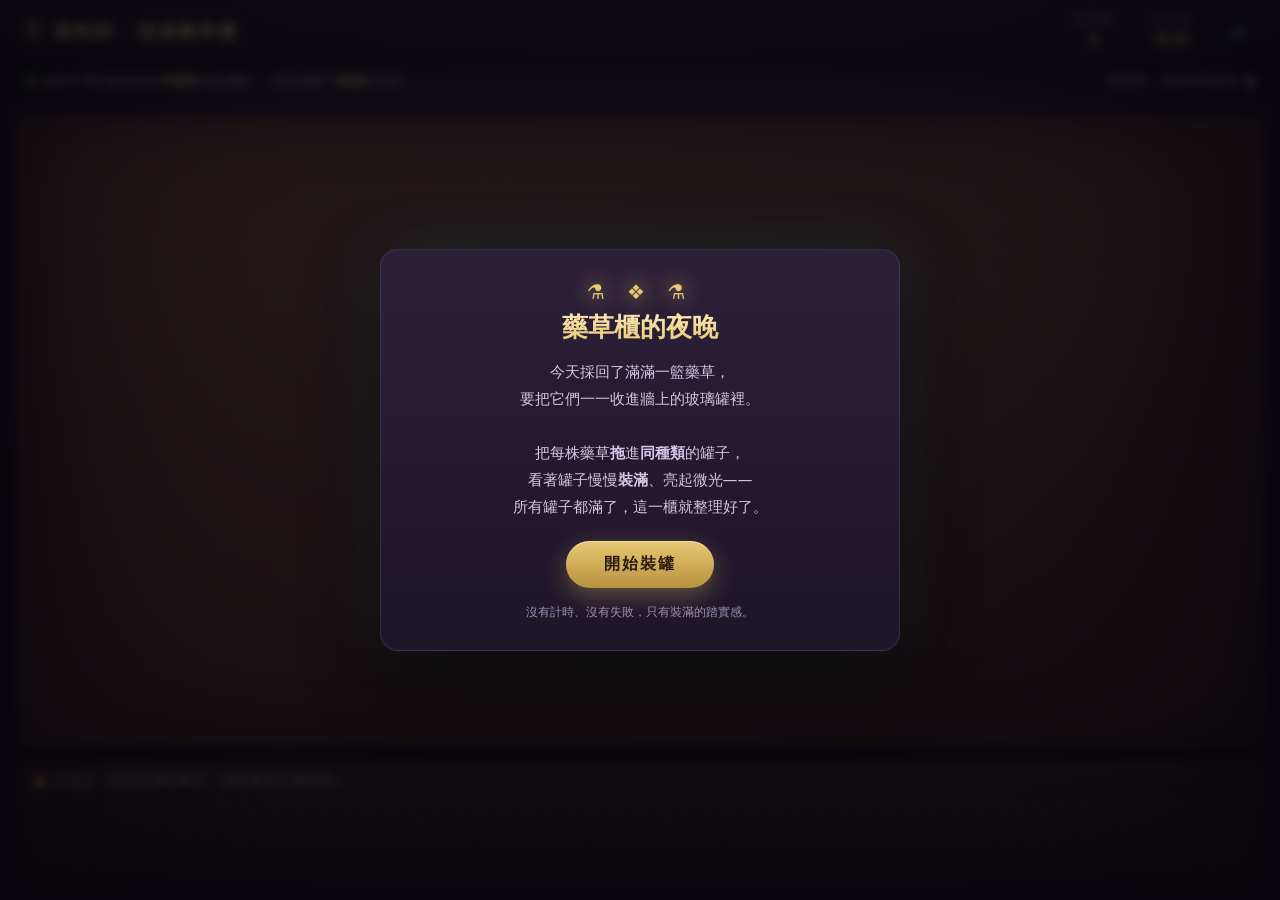
<file: flat.html>
<!DOCTYPE html>
<html lang="zh-Hant">
<head>
<meta charset="UTF-8" />
<meta name="viewport" content="width=device-width, initial-scale=1.0" />
<title>藥劑師：填滿藥草櫃</title>
<link rel="stylesheet" href="style.css" />
</head>
<body>
  <div id="vignette"></div>

  <header id="topbar">
    <div class="brand">
      <span class="rune">⚗</span>
      <h1>藥劑師 · 填滿藥草櫃</h1>
    </div>
    <div class="stats">
      <div class="stat"><span class="label">第幾櫃</span><span id="levelNum">1</span></div>
      <div class="stat"><span class="label">已裝滿</span><span id="filled">0/0</span></div>
      <button id="muteBtn" title="音效開關">🔊</button>
    </div>
  </header>

  <div id="goalBar">
    <span>🌿 把籃子裡的藥草拖進<b>同種類</b>的玻璃罐 ·　把每個罐子<b>裝滿</b>就完成</span>
    <span class="no-rush">慢慢來，沒有時間限制 🍵</span>
  </div>

  <main id="game">
    <section id="cabinet" aria-label="藥草櫃"></section>

    <section id="basketArea">
      <div class="basket-label">🧺 採集籃（拖到對應的罐子；放錯會自己彈回來）</div>
      <div id="basket" aria-label="採集籃"></div>
    </section>
  </main>

  <div id="toast"></div>

  <div id="overlay" class="overlay show">
    <div class="panel">
      <div class="sigil">⚗ ❖ ⚗</div>
      <h2 id="ovTitle">藥草櫃的夜晚</h2>
      <p id="ovText">
        今天採回了滿滿一籃藥草，<br />
        要把它們一一收進牆上的玻璃罐裡。<br /><br />
        把每株藥草<b>拖</b>進<b>同種類</b>的罐子，<br />
        看著罐子慢慢<b>裝滿</b>、亮起微光——<br />
        所有罐子都滿了，這一櫃就整理好了。
      </p>
      <button id="ovBtn" class="btn-primary">開始裝罐</button>
      <p class="hint">沒有計時、沒有失敗，只有裝滿的踏實感。</p>
    </div>
  </div>

  <script src="game.js"></script>
</body>
</html>
</file>
<file: style.css>
:root {
  --wood: #4a3326;
  --wood-dark: #2e1f16;
  --wood-light: #6b4a35;
  --parchment: #efe2c4;
  --ink: #2a2118;
  --gold: #e7c873;
  --glow: #8be8ff;
  --shelf-bg: #3a2719;
}

* { box-sizing: border-box; margin: 0; padding: 0; }

html, body {
  height: 100%;
  font-family: "Segoe UI", "Microsoft JhengHei", system-ui, sans-serif;
  color: var(--parchment);
  background:
    radial-gradient(1200px 700px at 50% -10%, #3b2c4a 0%, #241829 45%, #160f1c 100%);
  overflow: hidden;
  user-select: none;
}
body { display: flex; flex-direction: column; }

#vignette {
  position: fixed; inset: 0; pointer-events: none; z-index: 50;
  box-shadow: inset 0 0 240px 60px rgba(0,0,0,.65);
  background: radial-gradient(900px 500px at 50% 30%, rgba(139,232,255,.05), transparent 70%);
}

/* ---------- Top bar ---------- */
#topbar {
  display: flex; align-items: center; justify-content: space-between;
  padding: 12px 22px;
  background: linear-gradient(#2a1d2eee, #1c1422ee);
  border-bottom: 1px solid #00000080;
  box-shadow: 0 4px 18px rgba(0,0,0,.5);
  position: relative; z-index: 20;
}
.brand { display: flex; align-items: center; gap: 12px; }
.brand .rune { color: var(--gold); font-size: 22px; filter: drop-shadow(0 0 8px var(--gold)); animation: pulse 3s infinite; }
.brand h1 { font-size: 19px; letter-spacing: 1px; font-weight: 600;
  background: linear-gradient(#ffe6b0, #e7c873); -webkit-background-clip: text; background-clip: text; color: transparent; }

.stats { display: flex; gap: 18px; align-items: center; }
.stat { display: flex; flex-direction: column; align-items: center; min-width: 60px; }
.stat .label { font-size: 11px; color: #b9a9c9; letter-spacing: 2px; }
.stat span:last-child { font-size: 20px; font-weight: 700; color: var(--gold); }
#muteBtn { background: #00000040; border: 1px solid #ffffff22; color: #fff; font-size: 16px;
  width: 38px; height: 38px; border-radius: 10px; cursor: pointer; }
#muteBtn:hover { background: #ffffff18; }

.stat.stars span:last-child { letter-spacing: 2px; color: #ffd966; text-shadow: 0 0 8px #ffd96677; }

/* ---------- Goal bar ---------- */
#goalBar {
  display: flex; align-items: center; justify-content: space-between; gap: 16px;
  padding: 8px 22px; background: #0000002e;
  border-bottom: 1px solid #00000040; position: relative; z-index: 15;
  font-size: 13px; color: #d3c6e6;
}
#goalBar b { color: var(--gold); }
#goalBar .no-rush { color: #9fd6b0; white-space: nowrap; }

/* ---------- Layout ---------- */
#game {
  flex: 1; min-height: 0;
  display: flex; flex-direction: column;
  padding: 16px; gap: 14px;
}

/* ---------- 藥草櫃（木櫃外框 + 玻璃罐格） ---------- */
#cabinet {
  flex: 1;
  overflow-y: auto;
  display: grid;
  grid-template-columns: repeat(auto-fit, minmax(150px, 1fr));
  gap: 16px;
  padding: 18px;
  border-radius: 14px;
  background:
    repeating-linear-gradient(0deg, #00000018 0 1px, transparent 1px 30px),
    linear-gradient(165deg, var(--wood-light), var(--wood) 55%, var(--wood-dark));
  border: 3px solid #00000055;
  box-shadow: inset 0 2px 0 #ffffff14, inset 0 0 60px #0006, 0 10px 26px #0007;
}

/* 一格罐子 */
.jar-cell {
  display: flex; flex-direction: column; align-items: center; gap: 8px;
  padding: 12px 8px 10px;
  border-radius: 10px;
  background: linear-gradient(#00000028, #00000010);
  border: 1px solid #00000033;
  box-shadow: inset 0 8px 14px #0005;        /* 凹槽感 */
  transition: box-shadow .15s, transform .1s;
}
.jar-cell.drag-over { box-shadow: 0 0 0 3px var(--glow), inset 0 8px 14px #0005; transform: translateY(-2px); }

/* 玻璃罐 */
.jar { width: 78px; }
.cork {
  width: 46px; height: 14px; margin: 0 auto -3px;
  background: linear-gradient(#b6864f, #8a5f33);
  border-radius: 6px 6px 3px 3px;
  box-shadow: inset 0 2px 0 #ffffff40, 0 2px 4px #0006;
  position: relative; z-index: 2;
}
.glass {
  position: relative;
  height: 96px; width: 100%;
  border-radius: 8px 8px 14px 14px;
  background: linear-gradient(100deg, #ffffff14, #ffffff06 30%, #00000020);
  border: 1px solid #ffffff22;
  box-shadow: inset 0 0 12px #0006, inset 8px 0 10px #ffffff10;
  overflow: hidden;
}
.fill {
  position: absolute; left: 0; right: 0; bottom: 0;
  height: 0; transition: height .35s cubic-bezier(.2,.8,.3,1.1);
  box-shadow: inset 0 6px 10px #ffffff22;
  border-radius: 0 0 12px 12px;
}
.contents { position: absolute; inset: 0; }
.in-herb {
  position: absolute; font-size: 16px;
  filter: drop-shadow(0 1px 1px #0007);
  animation: settle .35s ease-out;
}
.shine {
  position: absolute; top: 6px; left: 8px; width: 10px; height: 60%;
  background: linear-gradient(#ffffff55, transparent);
  border-radius: 8px; pointer-events: none;
}

.jar-label { display: flex; flex-direction: column; align-items: center; gap: 1px; }
.jar-icon { font-size: 18px; filter: drop-shadow(0 0 5px currentColor); }
.jar-name { font-size: 13px; font-weight: 700; color: #efe2c4; letter-spacing: 1px; }
.jar-count { font-size: 12px; color: #d8c9a0; }

/* 裝滿的罐子：微光 */
.jar-cell.full { box-shadow: 0 0 18px 2px #ffe27a55, inset 0 8px 14px #0004; }
.jar-cell.full .glass { border-color: #ffe27a99; box-shadow: inset 0 0 16px #ffe27a44; }
.jar-cell.full .jar-count { color: #ffe9a8; text-shadow: 0 0 8px #ffd96688; }
.jar-cell.full .cork { animation: pop .4s ease-out; }

/* ---------- 採集籃 ---------- */
#basketArea {
  background: linear-gradient(#241f1a, #1a1612);
  border: 2px solid #00000060;
  border-radius: 12px;
  padding: 10px 14px 14px;
  box-shadow: inset 0 2px 0 #ffffff10, 0 -4px 16px #0006;
}
.basket-label { font-size: 13px; color: #cbbda0; letter-spacing: 1px; margin-bottom: 8px; }
#basket {
  display: flex; align-items: center; gap: 8px; flex-wrap: wrap;
  min-height: 70px;
  padding: 8px;
  background:
    repeating-linear-gradient(45deg, #ffffff08 0 8px, transparent 8px 16px);
  border-radius: 8px;
}

/* 藥草小圖示 */
.herb {
  width: 44px; height: 44px;
  display: flex; align-items: center; justify-content: center;
  border-radius: 50%;
  cursor: grab; flex: 0 0 auto;
  background: radial-gradient(circle at 35% 30%, #ffffff22, var(--hc, #5aa46e) 70%, #00000040);
  border: 1px solid #00000044;
  box-shadow: 0 3px 6px #0007, inset 0 2px 2px #ffffff30;
  transition: transform .12s, filter .12s;
}
.herb:hover { transform: translateY(-5px) scale(1.06); filter: brightness(1.1); z-index: 5; }
.herb:active { cursor: grabbing; }
.herb.dragging { opacity: .35; }
.herb-glyph { font-size: 22px; filter: drop-shadow(0 1px 1px #0008); }

@keyframes settle { from { transform: translateY(-14px); opacity: 0; } to { transform: none; opacity: 1; } }
@keyframes pop { 0% { transform: translateY(0); } 40% { transform: translateY(-5px); } 100% { transform: translateY(0); } }

/* ---------- Toast ---------- */
#toast {
  position: fixed; left: 50%; bottom: 26%; transform: translateX(-50%) translateY(20px);
  background: #1d1426ee; border: 1px solid var(--gold);
  color: var(--gold); padding: 10px 22px; border-radius: 30px;
  font-weight: 700; letter-spacing: 1px; font-size: 15px;
  opacity: 0; pointer-events: none; z-index: 60;
  box-shadow: 0 0 24px #e7c87355;
  transition: opacity .25s, transform .25s;
}
#toast.show { opacity: 1; transform: translateX(-50%) translateY(0); }

/* ---------- Overlay ---------- */
.overlay {
  position: fixed; inset: 0; z-index: 80;
  display: flex; align-items: center; justify-content: center;
  background: rgba(10,6,14,.72); backdrop-filter: blur(4px);
  opacity: 0; pointer-events: none; transition: opacity .35s;
}
.overlay.show { opacity: 1; pointer-events: auto; }
.panel {
  width: min(520px, 92vw);
  background: linear-gradient(#2c2038, #1d1528);
  border: 1px solid #ffffff1a;
  border-radius: 18px;
  padding: 30px 34px 26px;
  text-align: center;
  box-shadow: 0 24px 70px #000b, 0 0 60px #8be8ff22;
}
.panel .sigil { color: var(--gold); letter-spacing: 8px; font-size: 20px; filter: drop-shadow(0 0 10px var(--gold)); margin-bottom: 6px; }
.panel h2 { font-size: 26px; margin-bottom: 14px;
  background: linear-gradient(#ffe9b8, #e7c873); -webkit-background-clip: text; background-clip: text; color: transparent; }
.panel p { color: #d3c6e6; line-height: 1.8; font-size: 15px; }
.panel .hint { margin-top: 14px; font-size: 12px; color: #9d8fb3; }
.btn-primary {
  margin-top: 20px;
  background: linear-gradient(#e7c873, #b8923f);
  color: #2a1d10; font-weight: 800; letter-spacing: 2px;
  border: none; border-radius: 30px; padding: 13px 38px;
  font-size: 16px; cursor: pointer;
  box-shadow: 0 8px 24px #e7c87355, inset 0 1px 0 #fff6;
  transition: transform .1s, box-shadow .2s;
}
.btn-primary:hover { transform: translateY(-2px); box-shadow: 0 12px 30px #e7c87377; }
.btn-primary:active { transform: translateY(0); }

/* ---------- FX ---------- */
.spark {
  position: fixed; width: 8px; height: 8px; border-radius: 50%;
  pointer-events: none; z-index: 70;
  background: radial-gradient(circle, #fff, var(--glow) 60%, transparent);
}

@keyframes pulse { 0%,100% { opacity: 1; } 50% { opacity: .5; } }
@keyframes flashGood {
  0% { box-shadow: 0 0 0 0 #7dffb0aa; } 50% { box-shadow: 0 0 0 4px #7dffb0aa, 0 0 30px #7dffb0; } 100% { box-shadow: none; }
}
@keyframes flashBad {
  0%,100% { transform: translateX(0); } 25% { transform: translateX(-6px); } 75% { transform: translateX(6px); }
}
</file>
